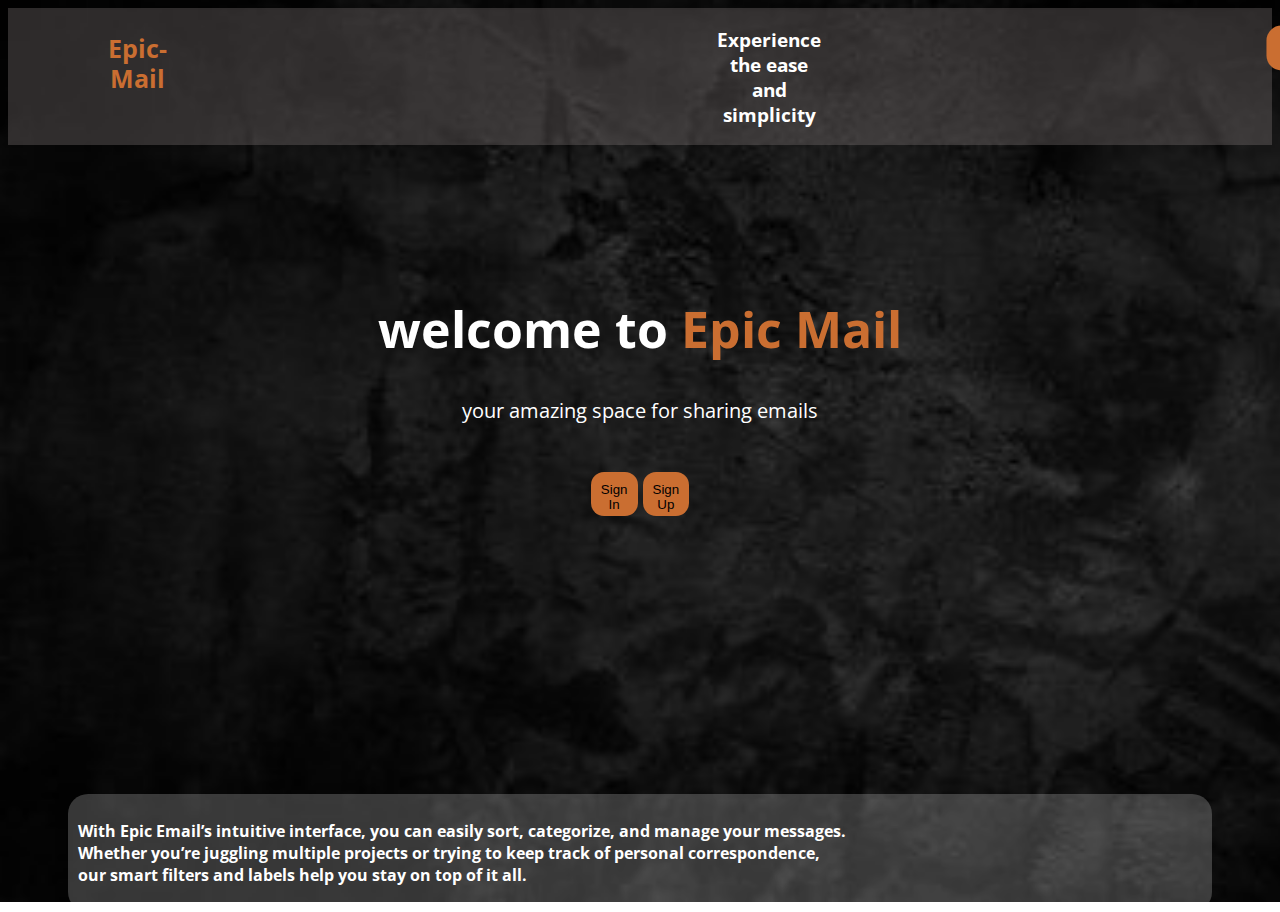
<file: index.html>
<!DOCTYPE html>
<html lang="en">
<head>
    <meta charset="UTF-8">
    <meta name="viewport" content="width=device-width, initial-scale=1.0">
    <title>Epic mail page</title>
    <link rel="stylesheet" href="css/style.css">
</head>
<body>
    <header>
        <nav class="nav-bar" id="nav-bar">
            <div class="nav-text"><h3>Epic-Mail</h3></div>
            <div class="starting">
                    <div class="text-header"><h3>Experience the ease and simplicity </h3></div>              
            </div>
            <div class="btn-header"><a href="./html/dashboard.html"><button class="btn">Let's Start</button></a></div>  
        </nav>
    </header>


    <div class="cover">
        <div class="bod">
            <h1>welcome to  <span>Epic Mail</span></h1>
            <p>your amazing space for sharing emails </p>
        </div>
        <div class="buttons">
            
            
              <!-- Buttons to trigger overlays -->
              <button id="openSignInOverlayBtn">Sign In</button>
              <button id="openSignUpOverlayBtn">Sign Up</button>
            
              <!-- Sign In Overlay -->
              <div id="signInOverlay" class="overlay">
                <div class="overlay-content">
                  <span id="closeSignInOverlayBtn" class="close-btn">&times;</span>
                  <h2>Sign In</h2>
                  <form>
                    <label for="signInUsername">Username:</label>
                    <input type="text" id="signInUsername" name="username" required><br><br>
                    <label for="signInPassword">Password:</label>
                    <input type="password" id="signInPassword" name="password" required><br><br>
                    <button type="submit">Sign In</button>
                  </form>
                </div>
              </div>
            
              <!-- Sign Up Overlay -->
              <div id="signUpOverlay" class="overlay">
                <div class="overlay-content">
                  <span id="closeSignUpOverlayBtn" class="close-btn">&times;</span>
                  <h2>Sign Up</h2>
                  <form>
                    <label for="signUpUsername">Username:</label>
                    <input type="text" id="signUpUsername" name="username" required><br><br>
                    <label for="signUpEmail">Email:</label>
                    <input type="email" id="signUpEmail" name="email" required><br><br>
                    <label for="signUpPassword">Password:</label>
                    <input type="password" id="signUpPassword" name="password" required><br><br>
                    <button type="submit">Sign Up</button>
                  </form>
                </div>
              </div>
            
        </div>
                  
    </div>
    <footer>
        <div class="paraph">
            <p style="color: white;">With Epic Email’s intuitive interface, you can easily sort, categorize, and manage your messages. <br/>Whether you’re juggling multiple projects or trying to keep track of personal correspondence, <br/>our smart filters and labels help you stay on top of it all.</p>
        </div>
    
    </footer>
    
   
    

    <script src="js/index.js"></script>

</body>
</html>
</file>
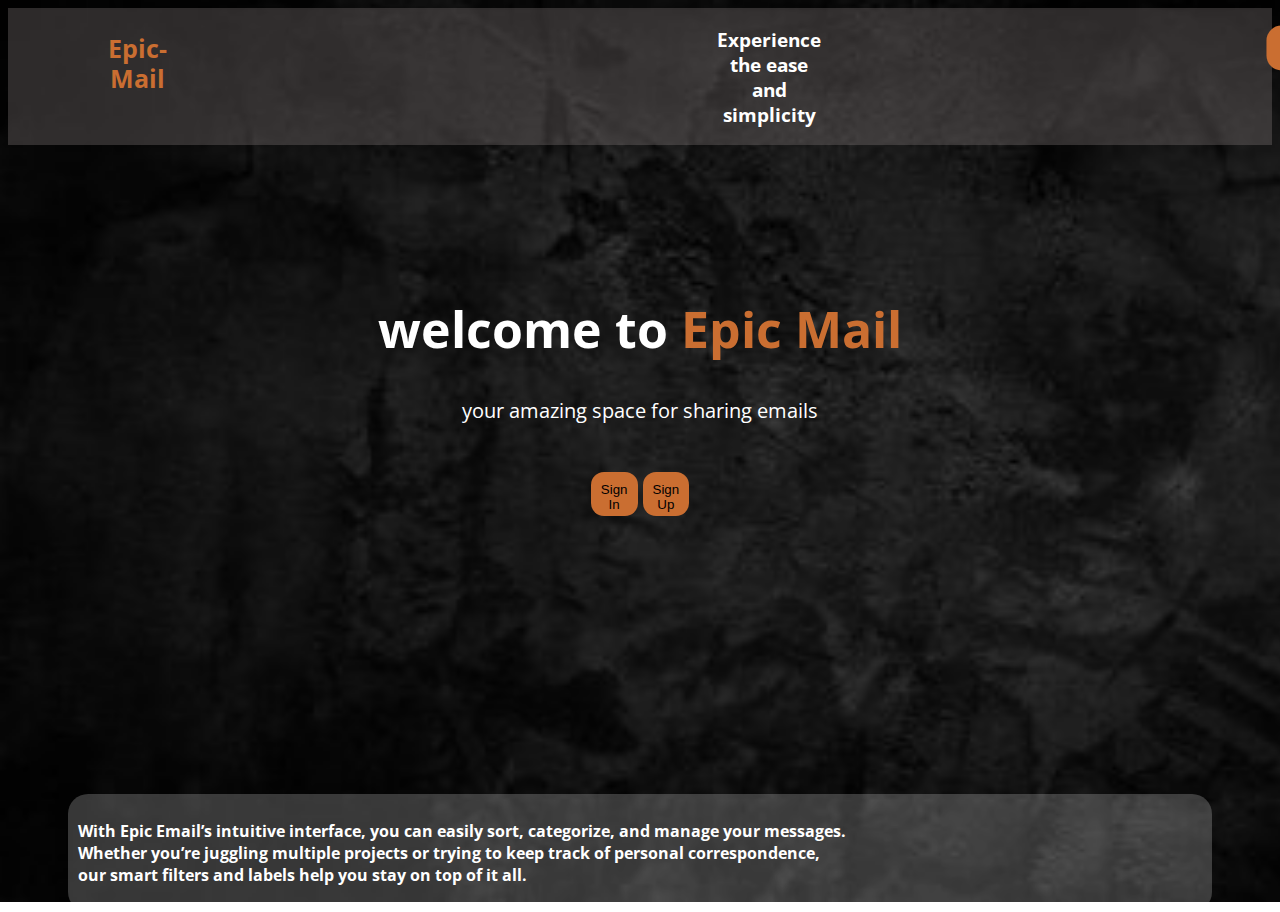
<file: UI/index.html>
<!DOCTYPE html>
<html lang="en">
<head>
    <meta charset="UTF-8">
    <meta name="viewport" content="width=device-width, initial-scale=1.0">
    <title>Epic mail page</title>
    <link rel="stylesheet" href="./css/style.css">
</head>
<body>
    <header>
        <nav class="nav-bar" id="nav-bar">
            <div class="nav-text"><h3>Epic-Mail</h3></div>
            <div class="starting">
                    <div class="text-header"><h3>Experience the ease and simplicity </h3></div>              
            </div>
            <div class="btn-header"><a href="./html/dashboard.html"><button class="btn">Let's Start</button></a></div>  
        </nav>
    </header>


    <div class="cover">
        <div class="bod">
            <h1>welcome to  <span>Epic Mail</span></h1>
            <p>your amazing space for sharing emails </p>
        </div>
        <div class="buttons">
            
            
              <!-- Buttons to trigger overlays -->
              <button id="openSignInOverlayBtn">Sign In</button>
              <button id="openSignUpOverlayBtn">Sign Up</button>
            
              <!-- Sign In Overlay -->
              <div id="signInOverlay" class="overlay">
                <div class="overlay-content">
                  <span id="closeSignInOverlayBtn" class="close-btn">&times;</span>
                  <h2>Sign In</h2>
                  <form>
                    <label for="signInUsername">Username:</label>
                    <input type="text" id="signInUsername" name="username" required><br><br>
                    <label for="signInPassword">Password:</label>
                    <input type="password" id="signInPassword" name="password" required><br><br>
                    <button type="submit">Sign In</button>
                  </form>
                </div>
              </div>
            
              <!-- Sign Up Overlay -->
              <div id="signUpOverlay" class="overlay">
                <div class="overlay-content">
                  <span id="closeSignUpOverlayBtn" class="close-btn">&times;</span>
                  <h2>Sign Up</h2>
                  <form>
                    <label for="signUpUsername">Username:</label>
                    <input type="text" id="signUpUsername" name="username" required><br><br>
                    <label for="signUpEmail">Email:</label>
                    <input type="email" id="signUpEmail" name="email" required><br><br>
                    <label for="signUpPassword">Password:</label>
                    <input type="password" id="signUpPassword" name="password" required><br><br>
                    <button type="submit">Sign Up</button>
                  </form>
                </div>
              </div>
            
        </div>
                  
    </div>
    <footer>
        <div class="paraph">
            <p style="color: white;">With Epic Email’s intuitive interface, you can easily sort, categorize, and manage your messages. <br/>Whether you’re juggling multiple projects or trying to keep track of personal correspondence, <br/>our smart filters and labels help you stay on top of it all.</p>
        </div>
    
    </footer>
    
   
    

    <script src="/UI/js/index.js"></script>

</body>
</html>
</file>
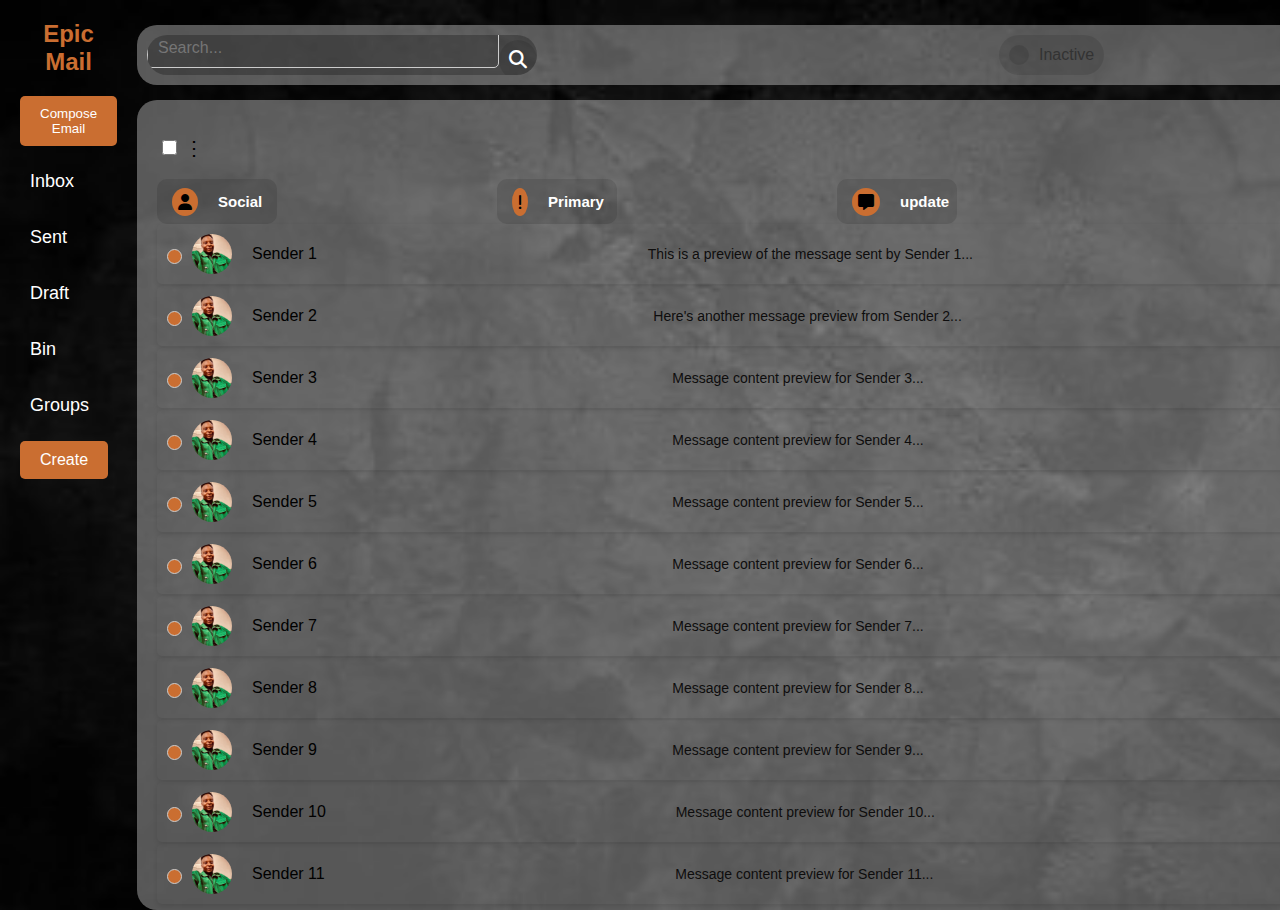
<file: html/dashboard.html>
<!DOCTYPE html>
<html lang="en">

    <meta charset="UTF-8">
    <meta http-equiv="X-UA-Compatible" content="IE=edge">
    <meta name="viewport" content="width=device-width, initial-scale=1.0">
    <link rel="stylesheet" href="../css/cascading-dashboard.css">
    <!-- Font Awesome -->
    <link rel="stylesheet" href="https://cdnjs.cloudflare.com/ajax/libs/font-awesome/6.5.2/css/all.min.css">
    <link href="https://cdnjs.cloudflare.com/ajax/libs/font-awesome/6.5.3/css/all.min.css" rel="stylesheet">

    <title>Dashboard</title>
</head>
<body>
    <!-- Sidebar -->
    <div class="sidebar">
        <h2>Epic Mail</h2>

        <ul>
           <li><button id="openEmailOverlayBtn">Compose Email</button></li> 
            <li><a href="#">Inbox</a></li>
            <li><a href="#">Sent</a></li>
            <li><a href="#">Draft</a></li>
            <li><a href="#">Bin</a></li>
            <li><a href="#">Groups</a></li>
        </ul>

        
        <!-- Button that triggers the main overlay -->
        <button id="openListOverlayBtn" class="overlay-button">Create</button>

         <!-- Main Overlay with Text Items -->
                
         <div id="listOverlay" class="overlay">
            <div class="overlay-content">
              <span id="closeListOverlayBtn"  class="close-btn">&times;</span>
              <ul>
                <li class="login-item">New Group</li>
                <li class="login-item">Add Participant</li>
                <li>Group 1</li>
                <li>Group 2</li>
              </ul>
            </div>
          </div>
         
           <div id="overlay" class="overlay">
             <div class="overlay-content">
               <span id="closeOverlayBtn" class="close-btn">&times;</span>
               <form>
                 <label for="username">Group Name</label>
                 <input type="text" id="groupname" name="username" required><br><br>
                 <label for="password">Participants Emails</label>
                 <input type="password" id="email" name="Email" required><br><br>
                 <button type="submit">Submit</button>
               </form>
             </div>
           </div>
         
         
    </div>
    <!--overlay for ney email-->

  <!-- Button to trigger email overlay -->

  <!-- Email Overlay -->
  <div id="emailOverlay" class="overla">
    <div class="overlay_content">
      <span id="closeEmailOverlayBtn" class="close-btn">&times;</span>
      <h2>Compose Email</h2>

      <form action="#" method="POST">
        <!-- Recipient Email -->
        <label for="to">To:</label>
        <input type="email" id="to" name="to" placeholder="Recipient's email" required>

        <!-- Subject -->
        <label for="subject">Subject:</label>
        <input type="text" id="subject" name="subject" placeholder="Subject" required>

        <!-- Email Body -->
        <label for="body">Message:</label>
        <textarea id="body" name="body" placeholder="Write your message here..." required></textarea>

        <!-- Send Button -->
        <button type="submit" class="send-btn">Send</button>
      </form>
    </div>
  </div>    
    
    

    <!-- Top Bar -->
     <div class="main">

        <div class="top-bar">
            <!-- Search Form -->
            <div class="search-container">
               <form class="search-form">
                    <input type="text" class="search-input" placeholder="Search..." name="search">
                    <!-- Button with Search Icon -->
                    <button type="submit" class="search-button">
                    <i class="fas fa-search"></i>
                    </button>
                </form>
            </div>

            

            <!-- Status Container -->
            <div class="status-container">
               <div class="status-box"></div>
               <span class="status-text">Inactive</span>
            </div>

            <!--user  profile -->
            <div class="user-profile">
                <img src="../assets/img/Mbokani.jpeg" alt="User Image" class="user-image">
                <span class="user-name">User Name</span>
            </div>
        </div>
        
    
        <!-- Main Content -->
         
         <div class="principal-top-section">

         </div>
        <div class="dashboard-content">
            <div class="icon-section">

                <!-- Select All Checkbox and More Button -->
                <div class="actions-container">
                    <input type="checkbox" id="select-all-checkbox" class="select-all-checkbox">
                    <button id="more-button" class="more-button">⋮</button>
                
                    <!-- Overlay Menu -->
                    <div id="overlay-menu" class="overlay-menu">
                        <div class="menu-item" onclick="selectAllCards(true)">Select All</div>
                        <div class="menu-item" onclick="markAsRead()">Mark as Read</div>
                        <div class="menu-item" onclick="selectAllCards(false)">None</div>
                        <div class="menu-item" onclick="markAsUnread()">Unread</div>
                    </div>
                    <div class="top-move">
                        <button class="move-button" onclick="goBack()">
                            <span class="left-arrow-icon">&#8592;</span> 
                        </button>
                        <button class="move-button" onclick="goForward()">
                            <span class="right-arrow-icon">&#8594;</span> 
                        </button>
                    </div>
                </div>
                <div class="principal-options">
                    <div class="options">
                        <i class="icon fas fa-user"></i>
                        <a href=""><h6>Social</h6></a>
                    </div>
                    <div class="options1">
                        <i class="icon fas fa-exclamation"></i>
                        <a href=""><h6>Primary</h6></a>
                    </div>
                    <div class="options">
                        <i class="icon fas fa-message"></i>
                        <a href=""><h6>update</h6></a>
                    </div>
                    
                </div>
                
                <!--cards-->
                <div class="card-list">
                    
                    <div class="card" onclick="toggleCard(this)">
                        <input type="checkbox" id="card1" class="select-card">
                        <label for="card1" class="custom-checkbox"></label>
                        <img src="../assets/img/Mbokani.jpeg" alt="Sender 1" class="sender-img">
                        <span class="sender-name">Sender 1</span>
                        <p class="message-preview">This is a preview of the message sent by Sender 1...</p>
                        <a href="#" class="date-link">2024-09-01</a>
                    </div>
                    <div class="card" onclick="toggleCard(this)">
                        <input type="checkbox" id="card2" class="select-card">
                        <label for="card2" class="custom-checkbox"></label>
                        <img src="../assets/img/Mbokani.jpeg" alt="Sender 2" class="sender-img">
                        <span class="sender-name">Sender 2</span>
                        <p class="message-preview">Here's another message preview from Sender 2...</p>
                        <a href="#" class="date-link">2024-09-02</a>
                    </div>
                    <div class="card" onclick="toggleCard(this)">
                        <input type="checkbox" id="card3" class="select-card">
                        <label for="card3" class="custom-checkbox"></label>
                        <img src="../assets/img/Mbokani.jpeg" alt="Sender 3" class="sender-img">
                        <span class="sender-name">Sender 3</span>
                        <p class="message-preview">Message content preview for Sender 3...</p>
                        <a href="#" class="date-link">2024-09-03</a>
                    </div>
                    <div class="card" onclick="toggleCard(this)">
                        <input type="checkbox" id="card3" class="select-card">
                        <label for="card3" class="custom-checkbox"></label>
                        <img src="../assets/img/Mbokani.jpeg" alt="Sender 3" class="sender-img">
                        <span class="sender-name">Sender 4</span>
                        <p class="message-preview">Message content preview for Sender 4...</p>
                        <a href="#" class="date-link">2024-09-03</a>
                    </div>
                    <div class="card" onclick="toggleCard(this)">
                        <input type="checkbox" id="card3" class="select-card">
                        <label for="card3" class="custom-checkbox"></label>
                        <img src="../assets/img/Mbokani.jpeg" alt="Sender 3" class="sender-img">
                        <span class="sender-name">Sender 5</span>
                        <p class="message-preview">Message content preview for Sender 5...</p>
                        <a href="#" class="date-link">2024-09-03</a>
                    </div>
                    <div class="card" onclick="toggleCard(this)">
                        <input type="checkbox" id="card3" class="select-card">
                        <label for="card3" class="custom-checkbox"></label>
                        <img src="../assets/img/Mbokani.jpeg" alt="Sender 3" class="sender-img">
                        <span class="sender-name">Sender 6</span>
                        <p class="message-preview">Message content preview for Sender 6...</p>
                        <a href="#" class="date-link">2024-09-03</a>
                    </div>
                    <div class="card" onclick="toggleCard(this)">
                        <input type="checkbox" id="card3" class="select-card">
                        <label for="card3" class="custom-checkbox"></label>
                        <img src="../assets/img/Mbokani.jpeg" alt="Sender 3" class="sender-img">
                        <span class="sender-name">Sender 7</span>
                        <p class="message-preview">Message content preview for Sender 7...</p>
                        <a href="#" class="date-link">2024-09-03</a>
                    </div>
                    <div class="card" onclick="toggleCard(this)">
                        <input type="checkbox" id="card3" class="select-card">
                        <label for="card3" class="custom-checkbox"></label>
                        <img src="../assets/img/Mbokani.jpeg" alt="Sender 3" class="sender-img">
                        <span class="sender-name">Sender 8</span>
                        <p class="message-preview">Message content preview for Sender 8...</p>
                        <a href="#" class="date-link">2024-09-03</a>
                    </div>
                    <div class="card" onclick="toggleCard(this)">
                        <input type="checkbox" id="card3" class="select-card">
                        <label for="card3" class="custom-checkbox"></label>
                        <img src="../assets/img/Mbokani.jpeg" alt="Sender 3" class="sender-img">
                        <span class="sender-name">Sender 9</span>
                        <p class="message-preview">Message content preview for Sender 9...</p>
                        <a href="#" class="date-link">2024-09-03</a>
                    </div>
                    <div class="card" onclick="toggleCard(this)">
                        <input type="checkbox" id="card3" class="select-card">
                        <label for="card3" class="custom-checkbox"></label>
                        <img src="../assets/img/Mbokani.jpeg" alt="Sender 3" class="sender-img">
                        <span class="sender-name">Sender 10</span>
                        <p class="message-preview">Message content preview for Sender 10...</p>
                        <a href="#" class="date-link">2024-09-03</a>
                    </div>
                    <div class="card" onclick="toggleCard(this)">
                        <input type="checkbox" id="card3" class="select-card">
                        <label for="card3" class="custom-checkbox"></label>
                        <img src="../assets/img/Mbokani.jpeg" alt="Sender 3" class="sender-img">
                        <span class="sender-name">Sender 11</span>
                        <p class="message-preview">Message content preview for Sender 11...</p>
                        <a href="#" class="date-link">2024-09-03</a>
                    </div>
                </div>
                
                
        </div>
        
    <script src="../js/dasboard.js"></script>
</body>
</html>
</file>
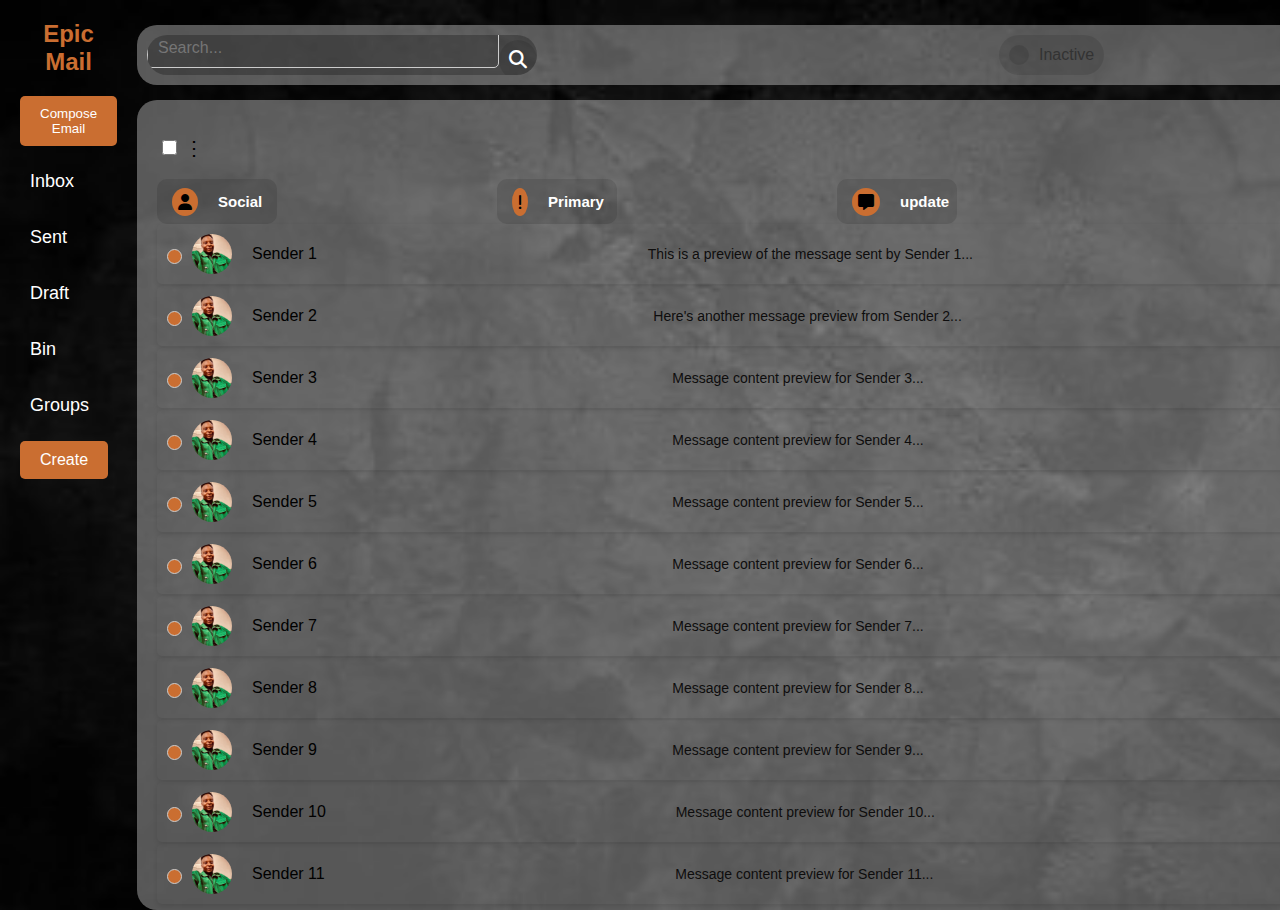
<file: UI/html/dashboard.html>
<!DOCTYPE html>
<html lang="en">

    <meta charset="UTF-8">
    <meta http-equiv="X-UA-Compatible" content="IE=edge">
    <meta name="viewport" content="width=device-width, initial-scale=1.0">
    <link rel="stylesheet" href="/UI/css/cascading-dashboard.css">
    <!-- Font Awesome -->
    <link rel="stylesheet" href="https://cdnjs.cloudflare.com/ajax/libs/font-awesome/6.5.2/css/all.min.css">
    <link href="https://cdnjs.cloudflare.com/ajax/libs/font-awesome/6.5.3/css/all.min.css" rel="stylesheet">

    <title>Dashboard</title>
</head>
<body>
    <!-- Sidebar -->
    <div class="sidebar">
        <h2>Epic Mail</h2>

        <ul>
           <li><button id="openEmailOverlayBtn">Compose Email</button></li> 
            <li><a href="#">Inbox</a></li>
            <li><a href="#">Sent</a></li>
            <li><a href="#">Draft</a></li>
            <li><a href="#">Bin</a></li>
            <li><a href="#">Groups</a></li>
        </ul>

        
        <!-- Button that triggers the main overlay -->
        <button id="openListOverlayBtn" class="overlay-button">Create</button>

         <!-- Main Overlay with Text Items -->
                
         <div id="listOverlay" class="overlay">
            <div class="overlay-content">
              <span id="closeListOverlayBtn"  class="close-btn">&times;</span>
              <ul>
                <li class="login-item">New Group</li>
                <li class="login-item">Add Participant</li>
                <li>Group 1</li>
                <li>Group 2</li>
              </ul>
            </div>
          </div>
         
           <div id="overlay" class="overlay">
             <div class="overlay-content">
               <span id="closeOverlayBtn" class="close-btn">&times;</span>
               <form>
                 <label for="username">Group Name</label>
                 <input type="text" id="groupname" name="username" required><br><br>
                 <label for="password">Participants Emails</label>
                 <input type="password" id="email" name="Email" required><br><br>
                 <button type="submit">Submit</button>
               </form>
             </div>
           </div>
         
         
    </div>
    <!--overlay for ney email-->

  <!-- Button to trigger email overlay -->

  <!-- Email Overlay -->
  <div id="emailOverlay" class="overla">
    <div class="overlay_content">
      <span id="closeEmailOverlayBtn" class="close-btn">&times;</span>
      <h2>Compose Email</h2>

      <form action="#" method="POST">
        <!-- Recipient Email -->
        <label for="to">To:</label>
        <input type="email" id="to" name="to" placeholder="Recipient's email" required>

        <!-- Subject -->
        <label for="subject">Subject:</label>
        <input type="text" id="subject" name="subject" placeholder="Subject" required>

        <!-- Email Body -->
        <label for="body">Message:</label>
        <textarea id="body" name="body" placeholder="Write your message here..." required></textarea>

        <!-- Send Button -->
        <button type="submit" class="send-btn">Send</button>
      </form>
    </div>
  </div>    
    
    

    <!-- Top Bar -->
     <div class="main">

        <div class="top-bar">
            <!-- Search Form -->
            <div class="search-container">
               <form class="search-form">
                    <input type="text" class="search-input" placeholder="Search..." name="search">
                    <!-- Button with Search Icon -->
                    <button type="submit" class="search-button">
                    <i class="fas fa-search"></i>
                    </button>
                </form>
            </div>

            

            <!-- Status Container -->
            <div class="status-container">
               <div class="status-box"></div>
               <span class="status-text">Inactive</span>
            </div>

            <!--user  profile -->
            <div class="user-profile">
                <img src="/UI/assets/img/Mbokani.jpeg" alt="User Image" class="user-image">
                <span class="user-name">User Name</span>
            </div>
        </div>
        
    
        <!-- Main Content -->
         
         <div class="principal-top-section">

         </div>
        <div class="dashboard-content">
            <div class="icon-section">

                <!-- Select All Checkbox and More Button -->
                <div class="actions-container">
                    <input type="checkbox" id="select-all-checkbox" class="select-all-checkbox">
                    <button id="more-button" class="more-button">⋮</button>
                
                    <!-- Overlay Menu -->
                    <div id="overlay-menu" class="overlay-menu">
                        <div class="menu-item" onclick="selectAllCards(true)">Select All</div>
                        <div class="menu-item" onclick="markAsRead()">Mark as Read</div>
                        <div class="menu-item" onclick="selectAllCards(false)">None</div>
                        <div class="menu-item" onclick="markAsUnread()">Unread</div>
                    </div>
                    <div class="top-move">
                        <button class="move-button" onclick="goBack()">
                            <span class="left-arrow-icon">&#8592;</span> 
                        </button>
                        <button class="move-button" onclick="goForward()">
                            <span class="right-arrow-icon">&#8594;</span> 
                        </button>
                    </div>
                </div>
                <div class="principal-options">
                    <div class="options">
                        <i class="icon fas fa-user"></i>
                        <a href=""><h6>Social</h6></a>
                    </div>
                    <div class="options1">
                        <i class="icon fas fa-exclamation"></i>
                        <a href=""><h6>Primary</h6></a>
                    </div>
                    <div class="options">
                        <i class="icon fas fa-message"></i>
                        <a href=""><h6>update</h6></a>
                    </div>
                    
                </div>
                
                <!--cards-->
                <div class="card-list">
                    
                    <div class="card" onclick="toggleCard(this)">
                        <input type="checkbox" id="card1" class="select-card">
                        <label for="card1" class="custom-checkbox"></label>
                        <img src="/UI/assets/img/Mbokani.jpeg" alt="Sender 1" class="sender-img">
                        <span class="sender-name">Sender 1</span>
                        <p class="message-preview">This is a preview of the message sent by Sender 1...</p>
                        <a href="#" class="date-link">2024-09-01</a>
                    </div>
                    <div class="card" onclick="toggleCard(this)">
                        <input type="checkbox" id="card2" class="select-card">
                        <label for="card2" class="custom-checkbox"></label>
                        <img src="/UI/assets/img/Mbokani.jpeg" alt="Sender 2" class="sender-img">
                        <span class="sender-name">Sender 2</span>
                        <p class="message-preview">Here's another message preview from Sender 2...</p>
                        <a href="#" class="date-link">2024-09-02</a>
                    </div>
                    <div class="card" onclick="toggleCard(this)">
                        <input type="checkbox" id="card3" class="select-card">
                        <label for="card3" class="custom-checkbox"></label>
                        <img src="/UI/assets/img/Mbokani.jpeg" alt="Sender 3" class="sender-img">
                        <span class="sender-name">Sender 3</span>
                        <p class="message-preview">Message content preview for Sender 3...</p>
                        <a href="#" class="date-link">2024-09-03</a>
                    </div>
                    <div class="card" onclick="toggleCard(this)">
                        <input type="checkbox" id="card3" class="select-card">
                        <label for="card3" class="custom-checkbox"></label>
                        <img src="/UI/assets/img/Mbokani.jpeg" alt="Sender 3" class="sender-img">
                        <span class="sender-name">Sender 4</span>
                        <p class="message-preview">Message content preview for Sender 4...</p>
                        <a href="#" class="date-link">2024-09-03</a>
                    </div>
                    <div class="card" onclick="toggleCard(this)">
                        <input type="checkbox" id="card3" class="select-card">
                        <label for="card3" class="custom-checkbox"></label>
                        <img src="/UI/assets/img/Mbokani.jpeg" alt="Sender 3" class="sender-img">
                        <span class="sender-name">Sender 5</span>
                        <p class="message-preview">Message content preview for Sender 5...</p>
                        <a href="#" class="date-link">2024-09-03</a>
                    </div>
                    <div class="card" onclick="toggleCard(this)">
                        <input type="checkbox" id="card3" class="select-card">
                        <label for="card3" class="custom-checkbox"></label>
                        <img src="/UI/assets/img/Mbokani.jpeg" alt="Sender 3" class="sender-img">
                        <span class="sender-name">Sender 6</span>
                        <p class="message-preview">Message content preview for Sender 6...</p>
                        <a href="#" class="date-link">2024-09-03</a>
                    </div>
                    <div class="card" onclick="toggleCard(this)">
                        <input type="checkbox" id="card3" class="select-card">
                        <label for="card3" class="custom-checkbox"></label>
                        <img src="/UI/assets/img/Mbokani.jpeg" alt="Sender 3" class="sender-img">
                        <span class="sender-name">Sender 7</span>
                        <p class="message-preview">Message content preview for Sender 7...</p>
                        <a href="#" class="date-link">2024-09-03</a>
                    </div>
                    <div class="card" onclick="toggleCard(this)">
                        <input type="checkbox" id="card3" class="select-card">
                        <label for="card3" class="custom-checkbox"></label>
                        <img src="/UI/assets/img/Mbokani.jpeg" alt="Sender 3" class="sender-img">
                        <span class="sender-name">Sender 8</span>
                        <p class="message-preview">Message content preview for Sender 8...</p>
                        <a href="#" class="date-link">2024-09-03</a>
                    </div>
                    <div class="card" onclick="toggleCard(this)">
                        <input type="checkbox" id="card3" class="select-card">
                        <label for="card3" class="custom-checkbox"></label>
                        <img src="/UI/assets/img/Mbokani.jpeg" alt="Sender 3" class="sender-img">
                        <span class="sender-name">Sender 9</span>
                        <p class="message-preview">Message content preview for Sender 9...</p>
                        <a href="#" class="date-link">2024-09-03</a>
                    </div>
                    <div class="card" onclick="toggleCard(this)">
                        <input type="checkbox" id="card3" class="select-card">
                        <label for="card3" class="custom-checkbox"></label>
                        <img src="/UI/assets/img/Mbokani.jpeg" alt="Sender 3" class="sender-img">
                        <span class="sender-name">Sender 10</span>
                        <p class="message-preview">Message content preview for Sender 10...</p>
                        <a href="#" class="date-link">2024-09-03</a>
                    </div>
                    <div class="card" onclick="toggleCard(this)">
                        <input type="checkbox" id="card3" class="select-card">
                        <label for="card3" class="custom-checkbox"></label>
                        <img src="/UI/assets/img/Mbokani.jpeg" alt="Sender 3" class="sender-img">
                        <span class="sender-name">Sender 11</span>
                        <p class="message-preview">Message content preview for Sender 11...</p>
                        <a href="#" class="date-link">2024-09-03</a>
                    </div>
                </div>
                
                
        </div>
        
    <script src="/UI/js/dasboard.js"></script>
</body>
</html>
</file>
<file: css/style.css>
@import url('https://fonts.googleapis.com/css2?family=Open+Sans:ital,wght@0,300..800;1,300..800&display=swap');

/* general*/
html {
    margin: o;
    padding: 0;  
    justify-content: center;
    align-items: center;
    font-family: "Open Sans", sans-serif;
  
    
}

body{
    
    font-family: "Open Sans", sans-serif;
    background-image: url(../assets/img/bg.jpg);
    background-size: cover;
    background-repeat: no-repeat;
    justify-content: center;
    align-items: center;
    text-align: center;
    
}


/*header*/
.nav-bar{
    background-color: rgba(129, 120, 120, 0.349);
    display: flex;   
    color: white;
}
.nav-text h3{
    color: rgb(202, 110, 49);
    line-height: 30px;
    padding: 0 100px;
    font-weight: bold;
    font-size: 25px;
}
.starting{
    float: right;
    margin-right: 350px;
    left: 0;
    
}
.starting .text-header {
    align-items: center;
    justify-content: center;
    text-align: center;
    margin-left: 450px;
}
.nav-bar .btn-header{
    align-items: center;
    justify-content: center;
    margin-left: 100px;
    margin-top: 15px;
}

.nav-bar .btn-header a button{
    display: inline-block;
    padding: 5px 15px;
    height: 30px;
    transform: scale(1.5);
    outline: none;
    position: relative;
    cursor: pointer;
    border-radius: 10px;
    background-color: rgb(202, 110, 49);
    border: none;
    z-index: 0;
    left: 10px;
    justify-content: center;
    align-items: center;
    margin-top: 10px;
}
.nav-bar .btn-header a button:hover{
    background-color: rgb(155, 144, 144);
}
/*body*/
.cover{
    color: white;
    align-items: center;
    justify-content: center;
}
.bod{
    margin-top: 150px;
}
.cover .bod  h1{
    font-size: 50px;
}
.cover .bod  p{
    font-size: 20px;
}
.cover .bod  span{
    color: rgb(202, 110, 49);
}
.buttons{
    display: flex;
    height: 100px;
    justify-content: center;
    align-items: center;
    text-align: center;
    flex-direction: row;
    gap: 5px;
    max-width: 800px;
    margin: 0 600px;

}
.buttons button{
    background-color: rgb(202, 110, 49);
    border: none;
    width: 90px;
    height: 44px;
    padding: 10px;
    border-radius: 13px;
}
.child-buttons{
    background-color: #1814144b;
    padding: 10px;
    flex: 1;
    text-align: center; 
    margin-right: 90px;
}
.buttons a .btn{
    display: inline-block;
    padding: 5px 15px;
    height: 30px;
    transform: scale(1.5);
    outline: none;
    position: relative;
    cursor: pointer;
    border-radius: 10px;
    background-color: rgb(202, 110, 49);
    border: none;
    z-index: 0;
    left: 10px;
    justify-content: center;
    align-items: center;
    margin-top: 10px;
}
.buttons a .btn:hover{
    background-color: rgb(155, 144, 144);
}

/* The overlay - hidden by default */
.overlay {
    position: fixed;
    display: none;
    width: 100%;
    height: 100%;
    top: 0;
    left: 0;
    background-color: rgba(0, 0, 0, 0.7);
    z-index: 1;
  }
  
  /* Overlay content */
  .overlay-content {
    position: absolute;
    top: 50%;
    left: 50%;
    transform: translate(-50%, -50%);
    background-color: rgb(105, 96, 96);
    padding: 20px;
    border-radius: 15px;
    text-align: center;
  }
  .overlay-content button {
    background-color: rgb(202, 110, 49);
    padding: 10px;
    border: none;
    border-radius: 8px;
  }
  
  /* Close button */
  .close-btn {
    position: absolute;
    top: 10px;
    right: 20px;
    font-size: 24px;
    cursor: pointer;
  }
  


footer{
    height: 100px;
}
.paraph{
    text-align: left;
    margin: 250px 60px;
    gap: 15px;
    background-color: rgba(255, 255, 255, 0.212);
    padding: 10px 10px;
    border-radius: 20px;
}
.paraph p{
    gap: 10px;
    font-weight: bold;
    
}
</file>
<file: UI/css/style.css>
@import url('https://fonts.googleapis.com/css2?family=Open+Sans:ital,wght@0,300..800;1,300..800&display=swap');

/* general*/
html {
    margin: o;
    padding: 0;  
    justify-content: center;
    align-items: center;
    font-family: "Open Sans", sans-serif;
  
    
}

body{
    
    font-family: "Open Sans", sans-serif;
    background-image: url(/UI/assets/img/bg.jpg);
    background-size: cover;
    background-repeat: no-repeat;
    justify-content: center;
    align-items: center;
    text-align: center;
    
}


/*header*/
.nav-bar{
    background-color: rgba(129, 120, 120, 0.349);
    display: flex;   
    color: white;
}
.nav-text h3{
    color: rgb(202, 110, 49);
    line-height: 30px;
    padding: 0 100px;
    font-weight: bold;
    font-size: 25px;
}
.starting{
    float: right;
    margin-right: 350px;
    left: 0;
    
}
.starting .text-header {
    align-items: center;
    justify-content: center;
    text-align: center;
    margin-left: 450px;
}
.nav-bar .btn-header{
    align-items: center;
    justify-content: center;
    margin-left: 100px;
    margin-top: 15px;
}

.nav-bar .btn-header a button{
    display: inline-block;
    padding: 5px 15px;
    height: 30px;
    transform: scale(1.5);
    outline: none;
    position: relative;
    cursor: pointer;
    border-radius: 10px;
    background-color: rgb(202, 110, 49);
    border: none;
    z-index: 0;
    left: 10px;
    justify-content: center;
    align-items: center;
    margin-top: 10px;
}
.nav-bar .btn-header a button:hover{
    background-color: rgb(155, 144, 144);
}
/*body*/
.cover{
    color: white;
    align-items: center;
    justify-content: center;
}
.bod{
    margin-top: 150px;
}
.cover .bod  h1{
    font-size: 50px;
}
.cover .bod  p{
    font-size: 20px;
}
.cover .bod  span{
    color: rgb(202, 110, 49);
}
.buttons{
    display: flex;
    height: 100px;
    justify-content: center;
    align-items: center;
    text-align: center;
    flex-direction: row;
    gap: 5px;
    max-width: 800px;
    margin: 0 600px;

}
.buttons button{
    background-color: rgb(202, 110, 49);
    border: none;
    width: 90px;
    height: 44px;
    padding: 10px;
    border-radius: 13px;
}
.child-buttons{
    background-color: #1814144b;
    padding: 10px;
    flex: 1;
    text-align: center; 
    margin-right: 90px;
}
.buttons a .btn{
    display: inline-block;
    padding: 5px 15px;
    height: 30px;
    transform: scale(1.5);
    outline: none;
    position: relative;
    cursor: pointer;
    border-radius: 10px;
    background-color: rgb(202, 110, 49);
    border: none;
    z-index: 0;
    left: 10px;
    justify-content: center;
    align-items: center;
    margin-top: 10px;
}
.buttons a .btn:hover{
    background-color: rgb(155, 144, 144);
}

/* The overlay - hidden by default */
.overlay {
    position: fixed;
    display: none;
    width: 100%;
    height: 100%;
    top: 0;
    left: 0;
    background-color: rgba(0, 0, 0, 0.7);
    z-index: 1;
  }
  
  /* Overlay content */
  .overlay-content {
    position: absolute;
    top: 50%;
    left: 50%;
    transform: translate(-50%, -50%);
    background-color: rgb(105, 96, 96);
    padding: 20px;
    border-radius: 15px;
    text-align: center;
  }
  .overlay-content button {
    background-color: rgb(202, 110, 49);
    padding: 10px;
    border: none;
    border-radius: 8px;
  }
  
  /* Close button */
  .close-btn {
    position: absolute;
    top: 10px;
    right: 20px;
    font-size: 24px;
    cursor: pointer;
  }
  


footer{
    height: 100px;
}
.paraph{
    text-align: left;
    margin: 250px 60px;
    gap: 15px;
    background-color: rgba(255, 255, 255, 0.212);
    padding: 10px 10px;
    border-radius: 20px;
}
.paraph p{
    gap: 10px;
    font-weight: bold;
    
}
</file>
<file: css/cascading-dashboard.css>
/* Basic reset */
* {
    margin: 0;
    padding: 0;
    box-sizing: border-box;
    font-family: Arial, sans-serif;
}

/* Body styling */
body {
    display: flex;
    background-image: url(../assets/img/bg.jpg);
    background-size: cover;
    background-repeat: no-repeat;
}

/* Sidebar styling */
.sidebar {
    background-color: transparent;
    color: #fff;
    padding: 20px;
    height: 100vh; 
    width: 320px;
}

.sidebar h2 {
    text-align: center;
    margin-bottom: 20px;
    color: rgb(202, 110, 49);
}

.sidebar ul {
    list-style: none;
    padding: 0;
}

.sidebar ul li {
    margin-bottom: 15px;
}

.sidebar ul li a {
    color: #fff;
    text-decoration: none;
    font-size: 18px;
    display: block;
    padding: 10px;
    border-radius: 5px;
    transition: background-color 0.3s;
}

.sidebar ul li a:hover {
    background-color: #575757;
}
/*compose new message*/

/*overlay*/
/*---------create overlay---------------*/

/* General Styling */

  /* Button to trigger overlay */
  #openEmailOverlayBtn {
    padding: 10px 20px;
    background-color: rgb(202, 110, 49);
    color: white;
    border: none;
    border-radius: 5px;
    cursor: pointer;
  }
  
  #openEmailOverlayBtn:hover {
    background-color: rgb(202, 110, 49);
  }
  
  /* The overlay - hidden by default */
  .overla {
    position: fixed;
    display: none;
    width: 100%;
    height: 100%;
    top: 0;
    left: 0;
    background-color: rgba(0, 0, 0, 0.7);
    z-index: 1;
  }
  
  /* Overlay content */
  .overlay_content {
    position: absolute;
    top: 50%;
    left: 50%;
    transform: translate(-50%, -50%);
    background-color: rgb(105, 96, 96);
    padding: 30px;
    border-radius: 8px;
    box-shadow: 0 4px 8px rgba(0, 0, 0, 0.1);
    width: 900px;
  }
  
  /* Close button */
  .close-btn {
    position: absolute;
    top: 10px;
    right: 20px;
    font-size: 24px;
    cursor: pointer;
  }
  
  /* Form Styling */
  label {
    display: block;
    margin: 10px 0 5px;
  }
  
  input[type="email"], input[type="text"], textarea {
    width: 100%;
    padding: 10px;
    margin-bottom: 15px;
    border: 1px solid #ccc;
    border-radius: 5px;
    box-sizing: border-box;
  }
  
  textarea {
    height: 150px;
    resize: vertical;
  }
  
  /* Send Button */
  .send-btn {
    width: 100%;
    padding: 12px;
    background-color: rgb(202, 110, 49);
    color: white;
    border: none;
    border-radius: 5px;
    font-size: 16px;
    cursor: pointer;
  }
  
  .send-btn:hover {
    background-color: rgb(202, 110, 49);
  }
  
  /* Responsive Design */
  @media (max-width: 500px) {
    .overlay-content {
      width: 90%;
    }
  }
  

/* The overlay - hidden by default */
.overlay {
    position: fixed;
    display: none;
    width: 100%;
    height: 100%;
    top: 0;
    left: 0;
    background-color: rgba(0, 0, 0, 0.7);
    z-index: 1;
  }
  
  /* Overlay content */
  .overlay-content {
    position: absolute;
    top: 70%;
    left: 10%;
    transform: translate(-50%, -50%);
    background-color: rgb(105, 96, 96);
    padding: 20px;
    border-radius: 5px;
    text-align: center;
  }
  .overlay-content li:hover {
    background-color: rgb(202, 110, 49);
    padding: 10px;
  }
  
  /* Close button */
  .close-btn {
    position: absolute;
    top: 10px;
    right: 20px;
    font-size: 24px;
    cursor: pointer;
  }
  
  /* Basic styling for the list items */
  ul {
    list-style-type: none;
  }
  
  li {
    margin: 10px 0;
    cursor: pointer;
  }
  
  form input {
    padding: 5px;
    width: 80%;
  }
  
  form button {
    padding: 8px 16px;
    margin-top: 10px;
  }
  
/*--------------------------*/

/* Button Styles */
.overlay-button {
    display: inline-block;
    padding: 10px 20px;
    font-size: 16px;
    color: white;
    background-color: rgb(202, 110, 49);
    border: none;
    border-radius: 5px;
    text-align: center;
    cursor: pointer;
    margin-bottom: 20px; 
}


/* Overlay Content */
.overlay-content {
    background-color: rgb(105, 96, 96); 
    border-radius: 10px; 
    text-align: center; 
    margin-left: 150px;
    display: flex;
    flex-direction: column;

}

/* Inner Overlays */
.inner {
    display: none; 
    
}



/* Top bar styling */
.top-bar {
    display: flex;
    justify-content: space-between; 
    background-color: rgba(255, 255, 255, 0.336);
    height: 60px;
    width: 1580px;
    border-radius: 20px;
    margin-top: 25px;
}

.top-bar h1 {
    font-size: 24px;
    font-weight: normal;
}
/* Search Container Styling */
.search-container {
    margin-bottom: 20px; 
    display: flex;
    justify-content: center; 
    width: 400px;
    height: 45px;
}

/* Search Form Styling */
.search-form {
    margin-top: 10px;
    margin-left: 10px;
    display: flex; 
    align-items: center; 
    border-radius: 30px; 
    overflow: hidden; 
    width: 700px;
    height: 40px;
    background-color: rgba(0, 0, 0, 0.253);
}

/* Search Input Styling */
.search-input {
    padding: 10px; 
    border: none; 
    outline: none; 
    flex-grow: 1; 
    font-size: 16px;
    background-color: transparent;

}

/* Search Button Styling */
.search-button {
    padding: 10px;
    background-color: rgba(0, 0, 0, 0.1);
    border-radius: 50%;
    height: 40px;
    width: 40px;
    color: #fff;
    border: none; 
    cursor: pointer; 
    font-size: 16px; 
    transition: background-color 0.3s; 
}

.search-button i {
    font-size: 18px; 
}

.search-button:hover {
    background-color: rgb(202, 110, 49); 
}

/* Status Container Styling */
.status-container {
    display: flex; 
    align-items: center; 
    margin-top: 10px; 
    background-color: rgba(0, 0, 0, 0.1);
    height: 40px;
    padding: 10px;
    border-radius: 25px;

}

/* Status Box Styling */
.status-box {
    width: 20px; 
    height: 20px; 
    background-color: rgba(0, 0, 0, 0.1); 
    border-radius: 50%; 
    margin-right: 10px; 
    transition: background-color 0.3s; 
}

/* Status Text Styling */
.status-text {
    font-size: 16px;
    color: #333; 
    cursor: pointer; 
}

/* user image styling */
.user-profile {
    display: flex; 
    align-items: center; 
    margin-top: 5px;
    margin-right: 10px;
}

/* User Image Styling */
.user-image {
    width: 50px; 
    height: 50px; 
    border-radius: 50%;
    margin-right: 10px; 
}

/* User Name Styling */
.user-name {
    font-size: 16px;
    color: #333; 
}

/* Main content styling */
.main-content {
    
    padding: 20px;
    overflow: auto; 
    background-color: rgba(255, 255, 255, 0.336);
    height: 810px;
    width: 1579px;
    margin-top: 15px;
    border-radius: 20px;
}



/* Dashboard content styling */
.dashboard-content {
    display: flex;
    flex-direction: column; 
    gap: 1px; 
    padding: 20px;
    overflow: auto; 
    background-color: rgba(255, 255, 255, 0.336);
    height: 810px;
    width: 1579px;
    margin-top: 15px;
    border-radius: 20px;
}

/* Card styling */
.card {
    
    padding: 15px;
    box-shadow: 0 2px 5px rgba(0, 0, 0, 0.1);
    display: flex;
    align-items: center;
    transition: background-color 0.3s;
    cursor: pointer;
    position: relative; 
}

.card-content {
    flex-grow: 1; 
    padding-left: 10px; 
}

/* Checkbox styling */
.select-card {
    margin-right: 10px;
    cursor: pointer;
    border-radius: 50%;
    background-color: rgba(170, 12, 12, 0.1);
}

/* Actions Container Styling */
.actions-container {
    display: flex;
    margin-bottom: 20px; 
    padding: 5px;
    justify-content: space-between;
    margin-bottom: 1px;
}
.actions-container input{
    width: 15px;
    height: 15px;
    border-radius: 50%;
    margin-top: 15px;
}
/* Select All Checkbox Styling */
.select-all-checkbox {
    margin-right: 10px; 
    background-color: 2px solid #1e5da5; 
    accent-color: 2px solid rgba(202, 110, 49, 0.897); 
  
}
.select-all-checkbox:checked {
    background-color: #1e5da5; 
    accent-color:  rgba(202, 110, 49, 0.897); 
}
/*principal-button*/
.principal-options{
    display: flex;
    justify-content: space-between;
    flex-direction: row;
    gap: 20px;
    width: 800px;
}

.options{
    display: flex;
    align-items: center;
    justify-content: center;
    justify-content: space-between;
    height: 45px;
    width: 120px;
    background-color: #0808081e;
    border-radius: 10px;
    margin-top: 8px;
}
.options:hover{
    color: rgba(236, 232, 228, 0.452);
}
.options1{
    display: flex;
    align-items: center;
    justify-content: center;
    justify-content: space-between;
    height: 45px;
    width: 120px;
    background-color: #0808081e;
    border-radius: 10px;
    margin-top: 8px;
}
.options1:hover{
    color: rgba(236, 232, 228, 0.452);
}
.options1 a{
    display: inline-block;
    padding: 10px 20px;
    font-size: 16px;
    color: white;
    border: none;
    border-radius: 5px;
    text-align: center;
    text-decoration: none;
    cursor: pointer;
    transition: background-color 0.3s ease, outline 0.3s ease; 
    outline: none; 
    margin-right: 8px;
}
.options1 h6{
    font-size: 15px;
    outline: none;
}
.options1 i{
    background-color: rgb(202, 110, 49);
    padding: 6px;
    border-radius: 50%;
    margin-left: 15px;
    width: 50px;
}
.options a{
    display: inline-block;
    padding: 10px 20px;
    font-size: 16px;
    color: white;
    border: none;
    border-radius: 5px;
    text-align: center;
    text-decoration: none;
    cursor: pointer;
    transition: background-color 0.3s ease, outline 0.3s ease; 
    outline: none; 
    margin-right: 10px;
}
.options h6{
    font-size: 15px;
    outline: none;
}
.options i{
    background-color: rgb(202, 110, 49);
    padding: 6px;
    border-radius: 50%;
    margin-left: 15px;
}
/* card selection*/
/* Card Styling */
.card {
    display: flex; 
    align-items: center; 
    padding: 10px; 
    border-radius: 5px; 
    transition: background-color 0.3s; 
    cursor: pointer;
    user-select: none; 
    justify-content: space-between; 
    gap: 10px; 
}

/* Custom Checkbox */
.select-card {
    display: none;
    width: 11px;
    height: 11px;
    border-radius: 50%;
}

/* Custom Checkbox Styling */
.custom-checkbox {
    display: inline-block;
    width: 15px;
    height: 15px;
    border: 1px solid #ccc;
    border-radius: 50%;
    background-color: rgb(202, 110, 49); 
    vertical-align: middle;
    position: relative;
    cursor: pointer; 
}


/* Custom Checkbox Styling when Checked */
.select-card:checked + .custom-checkbox {
    background-color: #080808; 
    border-color: rgb(202, 110, 49);
}

/* Add a checkmark for checked state */
.custom-checkbox::after {
    content: '';
    display: block;
    width: 8px;
    height: 14px;
    border: solid #fff;
    border-width: 0 2px 2px 0;
    position: absolute;
    top: 2px;
    left: 6px;
    transform: rotate(45deg);
    opacity: 0;
}

/* Show checkmark when checked */
.select-card:checked + .custom-checkbox::after {
    opacity: 1;
}

/* Sender Image */
.sender-img {
    width: 40px; 
    height: 40px; 
    border-radius: 50%; 
    object-fit: cover; 
    margin-right: 10px;
}

/* Sender Name */
.sender-name {
    flex-grow: 1; 
    margin-right: 20px; 
}
.message-preview {
    flex-grow: 2; 
    color: #0e0d0d; 
    font-size: 14px; 
    margin-right: 30px; 
}

/* Date Link */
.date-link {
    color: rgb(5, 5, 5); 
    text-decoration: none;
    font-size: 14px;
}

/* Change link color on hover */
.date-link:hover {
    text-decoration: underline; 
    border: 1px rgb(202, 110, 49) solid;
    padding: 4px;
    border-radius: 3px;
}

/* Styling for Selected Card */
.card.selected {
    background-color: #d0e6ff;
    border-color: #d0e6ff;
}

/* More Button Styling */
.more-button {
    background: none; 
    border: none; 
    font-size: 20px; 
    cursor: pointer; 
    position: relative;
    margin-left: -1340px;
    margin-top: 5px;
}

/* Overlay Menu Styling */
.overlay-menu {
    display: none; 
    position: absolute; 
    top: 150px; 
    left: 500px;
    background-color: rgba(202, 110, 49, 0.897); 
    border: 1px solid #292727;
    border-radius: 10px; 
    box-shadow: 0px 0px 10px rgba(0, 0, 0, 0.904);
    z-index: 1000; 
    width: 200px; 
}

/* Menu Item Styling */
.menu-item {
    padding: 10px;
    cursor: pointer; 
}

.menu-item:hover {
    background-color: #302e2e;
}

/* Card List and Card Styling */
.card-list {
    display: flex;
    flex-direction: column;
    gap: 2px; 
}


.card:hover{
    border: 2px rgb(202, 110, 49) solid;
}

/* Selected Card Styling */
.card.selected {
    background-color: rgb(202, 110, 49); 
}

.select-card {
    margin-right: 10px;
    background-color: #881616;
}

/* Checkmark for selected checkbox */
.select-checkbox:checked::before {
    content: '✓';
    position: absolute;
    top: 1px;
    left: 4px;
    
}
/* Select All button styling */
.select-all-container {
    margin-bottom: 15px; 
}

.select-all-btn {
    padding: 5px 5px;
    border: 2px solid rgb(202, 110, 49);
    border-radius: 5px;
    cursor: pointer;
    background-color: transparent;
    transition: background-color 0.3s;
}

.select-all-btn:hover {
    background-color: rgb(202, 110, 49);
}
/* move button*/
/* Top Bar Styling */
.top-move {
    display: flex; 
    justify-content: right;
    align-items: center; 
    padding: 10px; 
    background-color: transparent; 
    margin-right: 10px;
    height: 40px;
    font-weight: bold;
}

/* Navigation Button Styling */
.move-button {
    background: none; 
    border: none; 
    cursor: pointer; 
    font-size: 40px; 
    margin-right: 10px; 
    padding: 5px; 
    color: rgb(202, 110, 49); 
    transition: color 0.3s; 
}

/* Hover Effect for Navigation Buttons */
.move-button:hover {
    color: rgb(202, 110, 49);
    
}
</file>
<file: UI/css/cascading-dashboard.css>
/* Basic reset */
* {
    margin: 0;
    padding: 0;
    box-sizing: border-box;
    font-family: Arial, sans-serif;
}

/* Body styling */
body {
    display: flex;
    background-image: url(/UI/assets/img/bg.jpg);
    background-size: cover;
    background-repeat: no-repeat;
}

/* Sidebar styling */
.sidebar {
    background-color: transparent;
    color: #fff;
    padding: 20px;
    height: 100vh; 
    width: 320px;
}

.sidebar h2 {
    text-align: center;
    margin-bottom: 20px;
    color: rgb(202, 110, 49);
}

.sidebar ul {
    list-style: none;
    padding: 0;
}

.sidebar ul li {
    margin-bottom: 15px;
}

.sidebar ul li a {
    color: #fff;
    text-decoration: none;
    font-size: 18px;
    display: block;
    padding: 10px;
    border-radius: 5px;
    transition: background-color 0.3s;
}

.sidebar ul li a:hover {
    background-color: #575757;
}
/*compose new message*/

/*overlay*/
/*---------create overlay---------------*/

/* General Styling */

  /* Button to trigger overlay */
  #openEmailOverlayBtn {
    padding: 10px 20px;
    background-color: rgb(202, 110, 49);
    color: white;
    border: none;
    border-radius: 5px;
    cursor: pointer;
  }
  
  #openEmailOverlayBtn:hover {
    background-color: rgb(202, 110, 49);
  }
  
  /* The overlay - hidden by default */
  .overla {
    position: fixed;
    display: none;
    width: 100%;
    height: 100%;
    top: 0;
    left: 0;
    background-color: rgba(0, 0, 0, 0.7);
    z-index: 1;
  }
  
  /* Overlay content */
  .overlay_content {
    position: absolute;
    top: 50%;
    left: 50%;
    transform: translate(-50%, -50%);
    background-color: rgb(105, 96, 96);
    padding: 30px;
    border-radius: 8px;
    box-shadow: 0 4px 8px rgba(0, 0, 0, 0.1);
    width: 900px;
  }
  
  /* Close button */
  .close-btn {
    position: absolute;
    top: 10px;
    right: 20px;
    font-size: 24px;
    cursor: pointer;
  }
  
  /* Form Styling */
  label {
    display: block;
    margin: 10px 0 5px;
  }
  
  input[type="email"], input[type="text"], textarea {
    width: 100%;
    padding: 10px;
    margin-bottom: 15px;
    border: 1px solid #ccc;
    border-radius: 5px;
    box-sizing: border-box;
  }
  
  textarea {
    height: 150px;
    resize: vertical;
  }
  
  /* Send Button */
  .send-btn {
    width: 100%;
    padding: 12px;
    background-color: rgb(202, 110, 49);
    color: white;
    border: none;
    border-radius: 5px;
    font-size: 16px;
    cursor: pointer;
  }
  
  .send-btn:hover {
    background-color: rgb(202, 110, 49);
  }
  
  /* Responsive Design */
  @media (max-width: 500px) {
    .overlay-content {
      width: 90%;
    }
  }
  

/* The overlay - hidden by default */
.overlay {
    position: fixed;
    display: none;
    width: 100%;
    height: 100%;
    top: 0;
    left: 0;
    background-color: rgba(0, 0, 0, 0.7);
    z-index: 1;
  }
  
  /* Overlay content */
  .overlay-content {
    position: absolute;
    top: 70%;
    left: 10%;
    transform: translate(-50%, -50%);
    background-color: rgb(105, 96, 96);
    padding: 20px;
    border-radius: 5px;
    text-align: center;
  }
  .overlay-content li:hover {
    background-color: rgb(202, 110, 49);
    padding: 10px;
  }
  
  /* Close button */
  .close-btn {
    position: absolute;
    top: 10px;
    right: 20px;
    font-size: 24px;
    cursor: pointer;
  }
  
  /* Basic styling for the list items */
  ul {
    list-style-type: none;
  }
  
  li {
    margin: 10px 0;
    cursor: pointer;
  }
  
  form input {
    padding: 5px;
    width: 80%;
  }
  
  form button {
    padding: 8px 16px;
    margin-top: 10px;
  }
  
/*--------------------------*/

/* Button Styles */
.overlay-button {
    display: inline-block;
    padding: 10px 20px;
    font-size: 16px;
    color: white;
    background-color: rgb(202, 110, 49);
    border: none;
    border-radius: 5px;
    text-align: center;
    cursor: pointer;
    margin-bottom: 20px; 
}


/* Overlay Content */
.overlay-content {
    background-color: rgb(105, 96, 96); 
    border-radius: 10px; 
    text-align: center; 
    margin-left: 150px;
    display: flex;
    flex-direction: column;

}

/* Inner Overlays */
.inner {
    display: none; 
    
}



/* Top bar styling */
.top-bar {
    display: flex;
    justify-content: space-between; 
    background-color: rgba(255, 255, 255, 0.336);
    height: 60px;
    width: 1580px;
    border-radius: 20px;
    margin-top: 25px;
}

.top-bar h1 {
    font-size: 24px;
    font-weight: normal;
}
/* Search Container Styling */
.search-container {
    margin-bottom: 20px; 
    display: flex;
    justify-content: center; 
    width: 400px;
    height: 45px;
}

/* Search Form Styling */
.search-form {
    margin-top: 10px;
    margin-left: 10px;
    display: flex; 
    align-items: center; 
    border-radius: 30px; 
    overflow: hidden; 
    width: 700px;
    height: 40px;
    background-color: rgba(0, 0, 0, 0.253);
}

/* Search Input Styling */
.search-input {
    padding: 10px; 
    border: none; 
    outline: none; 
    flex-grow: 1; 
    font-size: 16px;
    background-color: transparent;

}

/* Search Button Styling */
.search-button {
    padding: 10px;
    background-color: rgba(0, 0, 0, 0.1);
    border-radius: 50%;
    height: 40px;
    width: 40px;
    color: #fff;
    border: none; 
    cursor: pointer; 
    font-size: 16px; 
    transition: background-color 0.3s; 
}

.search-button i {
    font-size: 18px; 
}

.search-button:hover {
    background-color: rgb(202, 110, 49); 
}

/* Status Container Styling */
.status-container {
    display: flex; 
    align-items: center; 
    margin-top: 10px; 
    background-color: rgba(0, 0, 0, 0.1);
    height: 40px;
    padding: 10px;
    border-radius: 25px;

}

/* Status Box Styling */
.status-box {
    width: 20px; 
    height: 20px; 
    background-color: rgba(0, 0, 0, 0.1); 
    border-radius: 50%; 
    margin-right: 10px; 
    transition: background-color 0.3s; 
}

/* Status Text Styling */
.status-text {
    font-size: 16px;
    color: #333; 
    cursor: pointer; 
}

/* user image styling */
.user-profile {
    display: flex; 
    align-items: center; 
    margin-top: 5px;
    margin-right: 10px;
}

/* User Image Styling */
.user-image {
    width: 50px; 
    height: 50px; 
    border-radius: 50%;
    margin-right: 10px; 
}

/* User Name Styling */
.user-name {
    font-size: 16px;
    color: #333; 
}

/* Main content styling */
.main-content {
    
    padding: 20px;
    overflow: auto; 
    background-color: rgba(255, 255, 255, 0.336);
    height: 810px;
    width: 1579px;
    margin-top: 15px;
    border-radius: 20px;
}



/* Dashboard content styling */
.dashboard-content {
    display: flex;
    flex-direction: column; 
    gap: 1px; 
    padding: 20px;
    overflow: auto; 
    background-color: rgba(255, 255, 255, 0.336);
    height: 810px;
    width: 1579px;
    margin-top: 15px;
    border-radius: 20px;
}

/* Card styling */
.card {
    
    padding: 15px;
    box-shadow: 0 2px 5px rgba(0, 0, 0, 0.1);
    display: flex;
    align-items: center;
    transition: background-color 0.3s;
    cursor: pointer;
    position: relative; 
}

.card-content {
    flex-grow: 1; 
    padding-left: 10px; 
}

/* Checkbox styling */
.select-card {
    margin-right: 10px;
    cursor: pointer;
    border-radius: 50%;
    background-color: rgba(170, 12, 12, 0.1);
}

/* Actions Container Styling */
.actions-container {
    display: flex;
    margin-bottom: 20px; 
    padding: 5px;
    justify-content: space-between;
    margin-bottom: 1px;
}
.actions-container input{
    width: 15px;
    height: 15px;
    border-radius: 50%;
    margin-top: 15px;
}
/* Select All Checkbox Styling */
.select-all-checkbox {
    margin-right: 10px; 
    background-color: 2px solid #1e5da5; 
    accent-color: 2px solid rgba(202, 110, 49, 0.897); 
  
}
.select-all-checkbox:checked {
    background-color: #1e5da5; 
    accent-color:  rgba(202, 110, 49, 0.897); 
}
/*principal-button*/
.principal-options{
    display: flex;
    justify-content: space-between;
    flex-direction: row;
    gap: 20px;
    width: 800px;
}

.options{
    display: flex;
    align-items: center;
    justify-content: center;
    justify-content: space-between;
    height: 45px;
    width: 120px;
    background-color: #0808081e;
    border-radius: 10px;
    margin-top: 8px;
}
.options:hover{
    color: rgba(236, 232, 228, 0.452);
}
.options1{
    display: flex;
    align-items: center;
    justify-content: center;
    justify-content: space-between;
    height: 45px;
    width: 120px;
    background-color: #0808081e;
    border-radius: 10px;
    margin-top: 8px;
}
.options1:hover{
    color: rgba(236, 232, 228, 0.452);
}
.options1 a{
    display: inline-block;
    padding: 10px 20px;
    font-size: 16px;
    color: white;
    border: none;
    border-radius: 5px;
    text-align: center;
    text-decoration: none;
    cursor: pointer;
    transition: background-color 0.3s ease, outline 0.3s ease; 
    outline: none; 
    margin-right: 8px;
}
.options1 h6{
    font-size: 15px;
    outline: none;
}
.options1 i{
    background-color: rgb(202, 110, 49);
    padding: 6px;
    border-radius: 50%;
    margin-left: 15px;
    width: 50px;
}
.options a{
    display: inline-block;
    padding: 10px 20px;
    font-size: 16px;
    color: white;
    border: none;
    border-radius: 5px;
    text-align: center;
    text-decoration: none;
    cursor: pointer;
    transition: background-color 0.3s ease, outline 0.3s ease; 
    outline: none; 
    margin-right: 10px;
}
.options h6{
    font-size: 15px;
    outline: none;
}
.options i{
    background-color: rgb(202, 110, 49);
    padding: 6px;
    border-radius: 50%;
    margin-left: 15px;
}
/* card selection*/
/* Card Styling */
.card {
    display: flex; 
    align-items: center; 
    padding: 10px; 
    border-radius: 5px; 
    transition: background-color 0.3s; 
    cursor: pointer;
    user-select: none; 
    justify-content: space-between; 
    gap: 10px; 
}

/* Custom Checkbox */
.select-card {
    display: none;
    width: 11px;
    height: 11px;
    border-radius: 50%;
}

/* Custom Checkbox Styling */
.custom-checkbox {
    display: inline-block;
    width: 15px;
    height: 15px;
    border: 1px solid #ccc;
    border-radius: 50%;
    background-color: rgb(202, 110, 49); 
    vertical-align: middle;
    position: relative;
    cursor: pointer; 
}


/* Custom Checkbox Styling when Checked */
.select-card:checked + .custom-checkbox {
    background-color: #080808; 
    border-color: rgb(202, 110, 49);
}

/* Add a checkmark for checked state */
.custom-checkbox::after {
    content: '';
    display: block;
    width: 8px;
    height: 14px;
    border: solid #fff;
    border-width: 0 2px 2px 0;
    position: absolute;
    top: 2px;
    left: 6px;
    transform: rotate(45deg);
    opacity: 0;
}

/* Show checkmark when checked */
.select-card:checked + .custom-checkbox::after {
    opacity: 1;
}

/* Sender Image */
.sender-img {
    width: 40px; 
    height: 40px; 
    border-radius: 50%; 
    object-fit: cover; 
    margin-right: 10px;
}

/* Sender Name */
.sender-name {
    flex-grow: 1; 
    margin-right: 20px; 
}
.message-preview {
    flex-grow: 2; 
    color: #0e0d0d; 
    font-size: 14px; 
    margin-right: 30px; 
}

/* Date Link */
.date-link {
    color: rgb(5, 5, 5); 
    text-decoration: none;
    font-size: 14px;
}

/* Change link color on hover */
.date-link:hover {
    text-decoration: underline; 
    border: 1px rgb(202, 110, 49) solid;
    padding: 4px;
    border-radius: 3px;
}

/* Styling for Selected Card */
.card.selected {
    background-color: #d0e6ff;
    border-color: #d0e6ff;
}

/* More Button Styling */
.more-button {
    background: none; 
    border: none; 
    font-size: 20px; 
    cursor: pointer; 
    position: relative;
    margin-left: -1340px;
    margin-top: 5px;
}

/* Overlay Menu Styling */
.overlay-menu {
    display: none; 
    position: absolute; 
    top: 150px; 
    left: 500px;
    background-color: rgba(202, 110, 49, 0.897); 
    border: 1px solid #292727;
    border-radius: 10px; 
    box-shadow: 0px 0px 10px rgba(0, 0, 0, 0.904);
    z-index: 1000; 
    width: 200px; 
}

/* Menu Item Styling */
.menu-item {
    padding: 10px;
    cursor: pointer; 
}

.menu-item:hover {
    background-color: #302e2e;
}

/* Card List and Card Styling */
.card-list {
    display: flex;
    flex-direction: column;
    gap: 2px; 
}


.card:hover{
    border: 2px rgb(202, 110, 49) solid;
}

/* Selected Card Styling */
.card.selected {
    background-color: rgb(202, 110, 49); 
}

.select-card {
    margin-right: 10px;
    background-color: #881616;
}

/* Checkmark for selected checkbox */
.select-checkbox:checked::before {
    content: '✓';
    position: absolute;
    top: 1px;
    left: 4px;
    
}
/* Select All button styling */
.select-all-container {
    margin-bottom: 15px; 
}

.select-all-btn {
    padding: 5px 5px;
    border: 2px solid rgb(202, 110, 49);
    border-radius: 5px;
    cursor: pointer;
    background-color: transparent;
    transition: background-color 0.3s;
}

.select-all-btn:hover {
    background-color: rgb(202, 110, 49);
}
/* move button*/
/* Top Bar Styling */
.top-move {
    display: flex; 
    justify-content: right;
    align-items: center; 
    padding: 10px; 
    background-color: transparent; 
    margin-right: 10px;
    height: 40px;
    font-weight: bold;
}

/* Navigation Button Styling */
.move-button {
    background: none; 
    border: none; 
    cursor: pointer; 
    font-size: 40px; 
    margin-right: 10px; 
    padding: 5px; 
    color: rgb(202, 110, 49); 
    transition: color 0.3s; 
}

/* Hover Effect for Navigation Buttons */
.move-button:hover {
    color: rgb(202, 110, 49);
    
}
</file>
